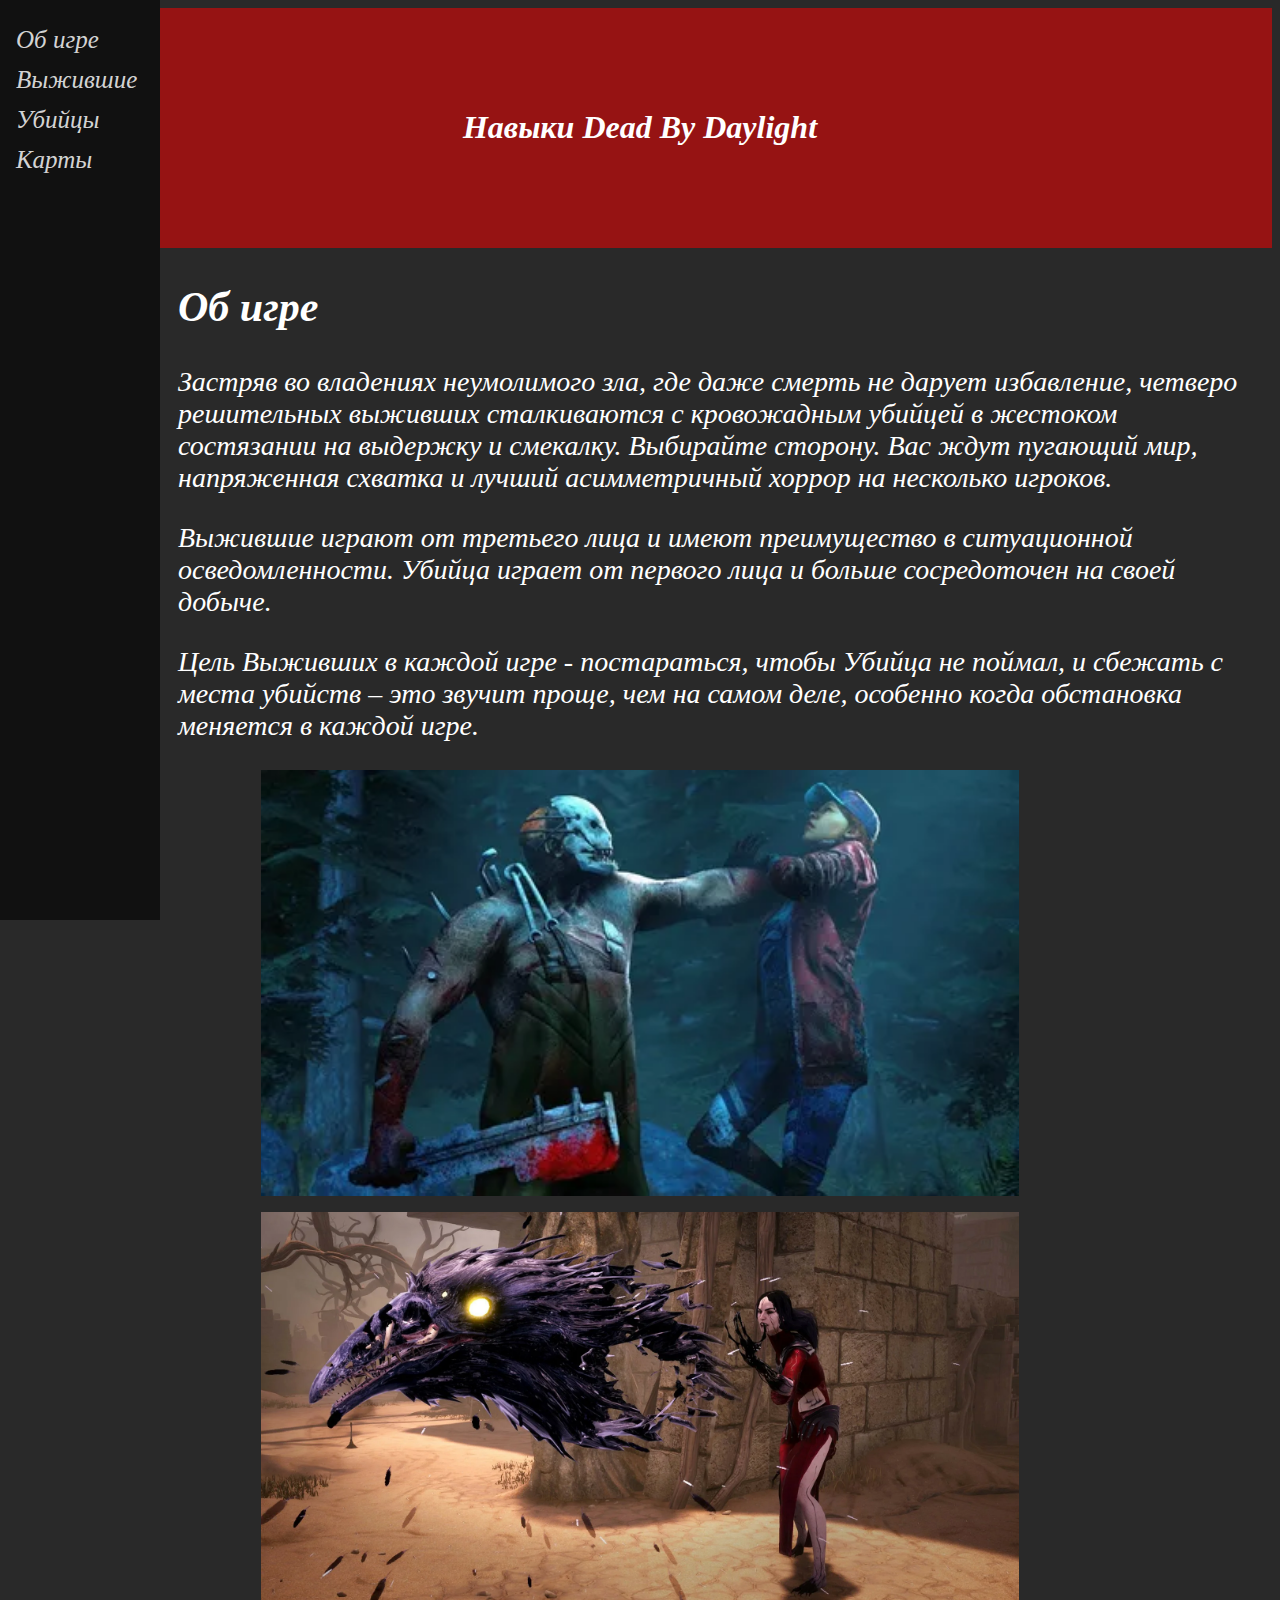
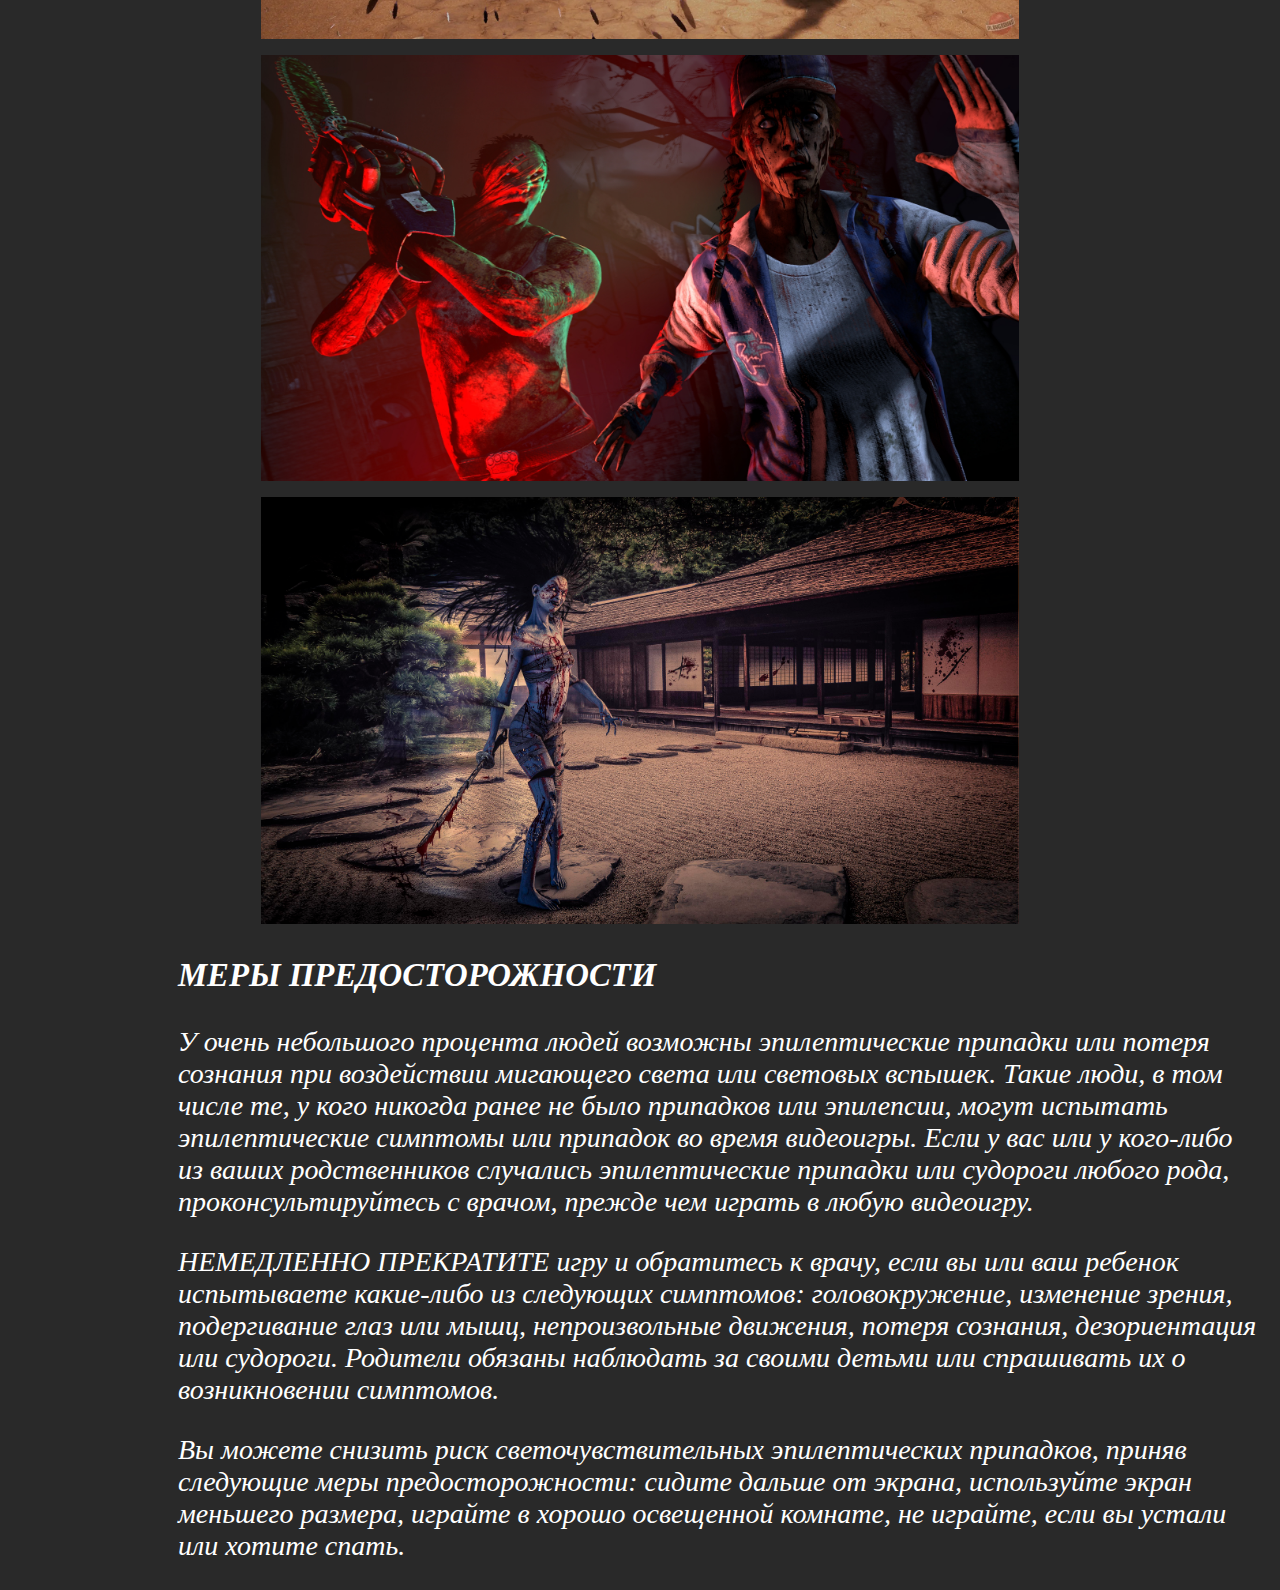
<file: index.htm>
<html>
<head>
	<title>Навыки Dead By Daylight</title>
	<link rel="stylesheet" type="text/css" href="style.css">
	<meta charset="utf-8">
	<link rel="icon" type="image/x-icon" href="329.png">
	<meta name="viewport" content="width=device-width, initial-scale=1.0">
</head>
<body>
<body style="background-color: #000000d6;">
<div class="hello">
	<h1>Навыки Dead By Daylight</h1>
</div>
<div class="sidenav">
	<a href="index.htm">Об игре</a>
  	<a href="list\survivor.htm">Выжившие</a>
  	<a href="list\killers.htm">Убийцы</a>
  	<a href="list\maps.htm">Карты</a>
 </div>
 <div class="main">
 	<h2>Об игре</h2>
  	<p>Застряв во владениях неумолимого зла, где даже смерть не дарует избавление, четверо решительных выживших сталкиваются с кровожадным убийцей в жестоком состязании на выдержку и смекалку. Выбирайте сторону. Вас ждут пугающий мир, напряженная схватка и лучший асимметричный хоррор на несколько игроков.</p>
  	<p>Выжившие играют от третьего лица и имеют преимущество в ситуационной осведомленности. Убийца играет от первого лица и больше сосредоточен на своей добыче.</p>
  	<p>Цель Выживших в каждой игре - постараться, чтобы Убийца не поймал, и сбежать с места убийств – это звучит проще, чем на самом деле, особенно когда обстановка меняется в каждой игре.</p>
</div>
<div class="img">
	<img src="1.png" alt="dbd">
	<p>
	<img src="2.png" alt="dbd">
	<p>
	<img src="3.png" alt="dbd">
	<p>
	<img src="4.png" alt="dbd">
</div>
<p>
<div class="mp">
	<h3>МЕРЫ ПРЕДОСТОРОЖНОСТИ</h3>
	<p>У очень небольшого процента людей возможны эпилептические припадки или потеря сознания при воздействии мигающего света или световых вспышек. Такие люди, в том числе те, у кого никогда ранее не было припадков или эпилепсии, могут испытать эпилептические симптомы или припадок во время видеоигры. Если у вас или у кого-либо из ваших родственников случались эпилептические припадки или судороги любого рода, проконсультируйтесь с врачом, прежде чем играть в любую видеоигру.</p>
	<p>НЕМЕДЛЕННО ПРЕКРАТИТЕ игру и обратитесь к врачу, если вы или ваш ребенок испытываете какие-либо из следующих симптомов: головокружение, изменение зрения, подергивание глаз или мышц, непроизвольные движения, потеря сознания, дезориентация или судороги. Родители обязаны наблюдать за своими детьми или спрашивать их о возникновении симптомов.</p>
	<p>Вы можете снизить риск светочувствительных эпилептических припадков, приняв следующие меры предосторожности: сидите дальше от экрана, используйте экран меньшего размера, играйте в хорошо освещенной комнате, не играйте, если вы устали или хотите спать.</p>
</body>
</html>
</file>
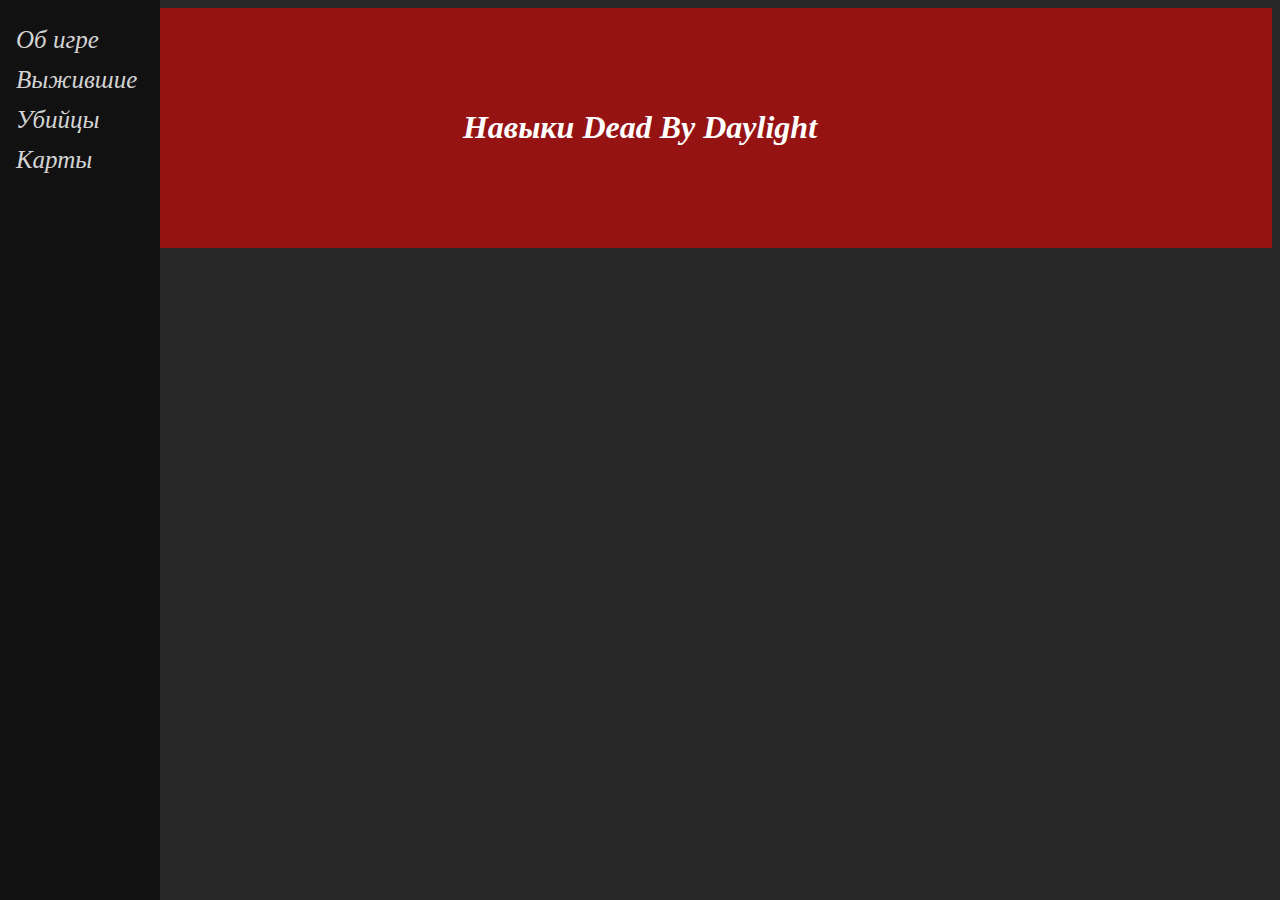
<file: list/maps.htm>
<html>
<head>
	<title>Навыки Dead By Daylight</title>
	<link rel="stylesheet" type="text/css" href="stylem.css">
	<meta charset="utf-8">
	<link rel="icon" type="image/x-icon" href="329.png">
	<meta name="viewport" content="width=device-width, initial-scale=1.0">
</head>
<body>
<body style="background-color: #000000d6;">
<div class="hello">
	<h1>Навыки Dead By Daylight</h1>
</div>
<div class="sidenav">
	<a href="file:///C:/Users/THUNDEROBOT/Desktop/нормсайт/index.htm">Об игре</a>
  	<a href="survivor.htm">Выжившие</a>
  	<a href="killers.htm">Убийцы</a>
  	<a href="maps.htm">Карты</a>
</div>
<p>
</body>
</html>
</file>
<file: style.css>
body {
  font-family: century gothic;
  font-style: oblique;
}
.hello {
  padding: 80px; /* немного отступов */
  text-align: center; /* текст по центру */
  background: #ab0f0fd6; /* красный фон */
  color: white; /* белый цвет текста */
}
.sidenav {
  height: 100%;
  width: 160px;
  position: fixed;
  z-index: 1;
  top: 0;
  left: 0;
  background-color: #111;
  overflow-x: hidden;
  padding-top: 20px;
}
.sidenav a {
  padding: 6px 8px 6px 16px;
  text-decoration: none;
  font-size: 25px;
  color: #ffffffd6;
  display: block;
}

.sidenav a:hover {
  color: #ab0f0fd6;
}
@media screen and (max-height: 450px) {
  .sidenav {padding-top: 15px;}
  .sidenav a {font-size: 18px;}
}
.main {
  margin-left: 160px; /* Same as the width of the sidenav */
  font-size: 28px; /* Increased text to enable scrolling */
  padding: 0px 10px;
  color: white;
}
img {
  display: block;
  margin-left: auto;
  margin-right: auto;
  width: 60%;
}
.mp {
  margin-left: 160px; /* Same as the width of the sidenav */
  font-size: 28px; /* Increased text to enable scrolling */
  padding: 0px 10px;
  color: white;
}
</file>
<file: list/stylem.css>
body {
  font-family: century gothic;
  font-style: oblique;
}
.hello {
  padding: 80px; /* немного отступов */
  text-align: center; /* текст по центру */
  background: #ab0f0fd6; /* красный фон */
  color: white; /* белый цвет текста */
}
.sidenav {
  height: 100%;
  width: 160px;
  position: fixed;
  z-index: 1;
  top: 0;
  left: 0;
  background-color: #111;
  overflow-x: hidden;
  padding-top: 20px;
}
.sidenav a {
  padding: 6px 8px 6px 16px;
  text-decoration: none;
  font-size: 25px;
  color: #ffffffd6;
  display: block;
}

.sidenav a:hover {
  color: #ab0f0fd6;
}
@media screen and (max-height: 450px) {
  .sidenav {padding-top: 15px;}
  .sidenav a {font-size: 18px;}
}
</file>
